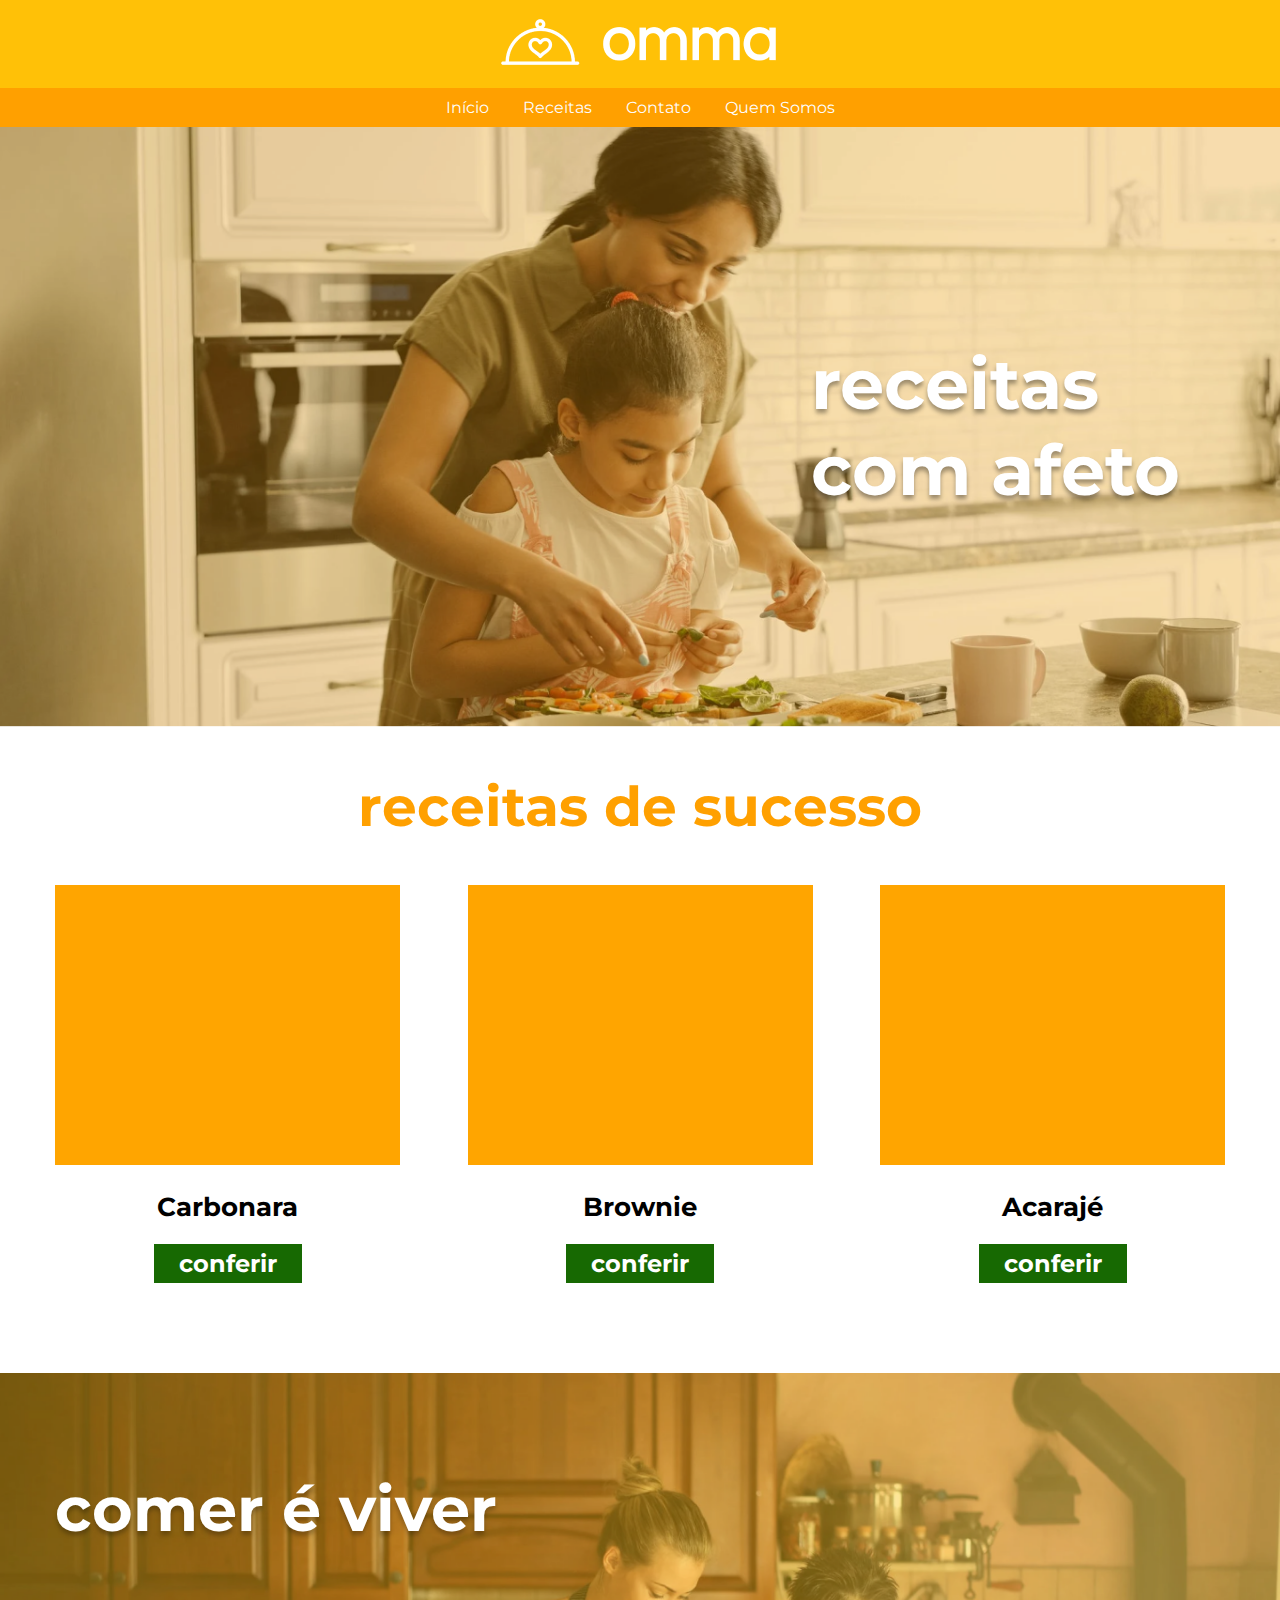
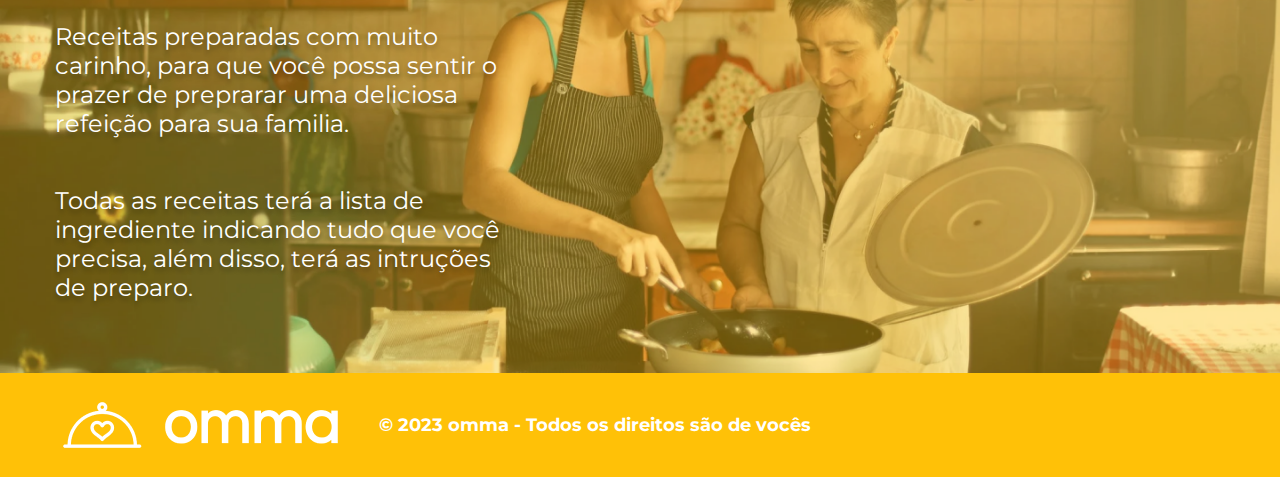
<file: index.html>
<!DOCTYPE html>
<html lang="pt-br">

<head>
    <meta charset="UTF-8">
    <meta http-equiv="X-UA-Compatible" content="IE=edge">
    <meta name="viewport" content="width=device-width, initial-scale=1.0">
    <link rel="stylesheet" href="css/estilo.css">
    <title>Omma - Receitas com afeto</title>
</head>

<body>
    <header>
        <div class="logo">
            <img src="imagens/logo.png" alt="Logo Omma">
        </div>
        <div class="menu">
            <nav>
                <ul>
                    <li> <a href="index.html">Início</a> </li>
                    <li> <a href="lista-receitas.html">Receitas</a> </li>
                    <li> <a href="contato.html">Contato</a> </li>
                </ul>
            </nav>
        </div>
    </header>
    <main>
        <section class="banner">
            <div class="container">
                <h1>Receitas <br> com afeto</h1>
            </div>
        </section>
        <section class="receitas-principais">
            <div class="container">
                <div class="titulo">
                    <h2>Receitas da Semana</h2>
                </div>
                <div class="lista-receitas">
                    <article>
                        <div class="thumb" style="background-image: url(imagens/risoto.png);"></div>
                        <h3>nome da receita</h3>
                        <a href="receita.html">conferir</a>
                    </article>

                    <article>
                        <div class="thumb" style="background-image: url(imagens/bolo-banana.png);"></div>
                        <h3>nome da receita</h3>
                        <a href="receita.html">conferir</a>
                    </article>

                    <article>
                        <div class="thumb" style="background-image: url(imagens/tabule.png);"></div>
                        <h3>nome da receita</h3>
                        <a href="receita.html">conferir</a>
                    </article>
                </div>
            </div>
        </section>
        <section class="banner-secundario">
            <div class="container">
                <h2>comer é viver</h2>
                <p>Receitas preparadas com muito carinho, para que você possa sentir o prazer de preprarar uma deliciosa
                    refeição para sua familia.</p>
                <p>Todas as receitas terá a lista de ingrediente indicando tudo que você precisa, além disso, terá as
                    intruções de preparo. </p>
            </div>
        </section>
    </main>
    <footer>
        <div class="container">
            <img src="imagens/logo.png" alt="Logo Omma">
            <p>© 2023 omma - Todos os direitos são de vocês</p>
        </div>
    </footer>
    <script src="exemplos.js"></script>
</body>

</html>
</file>
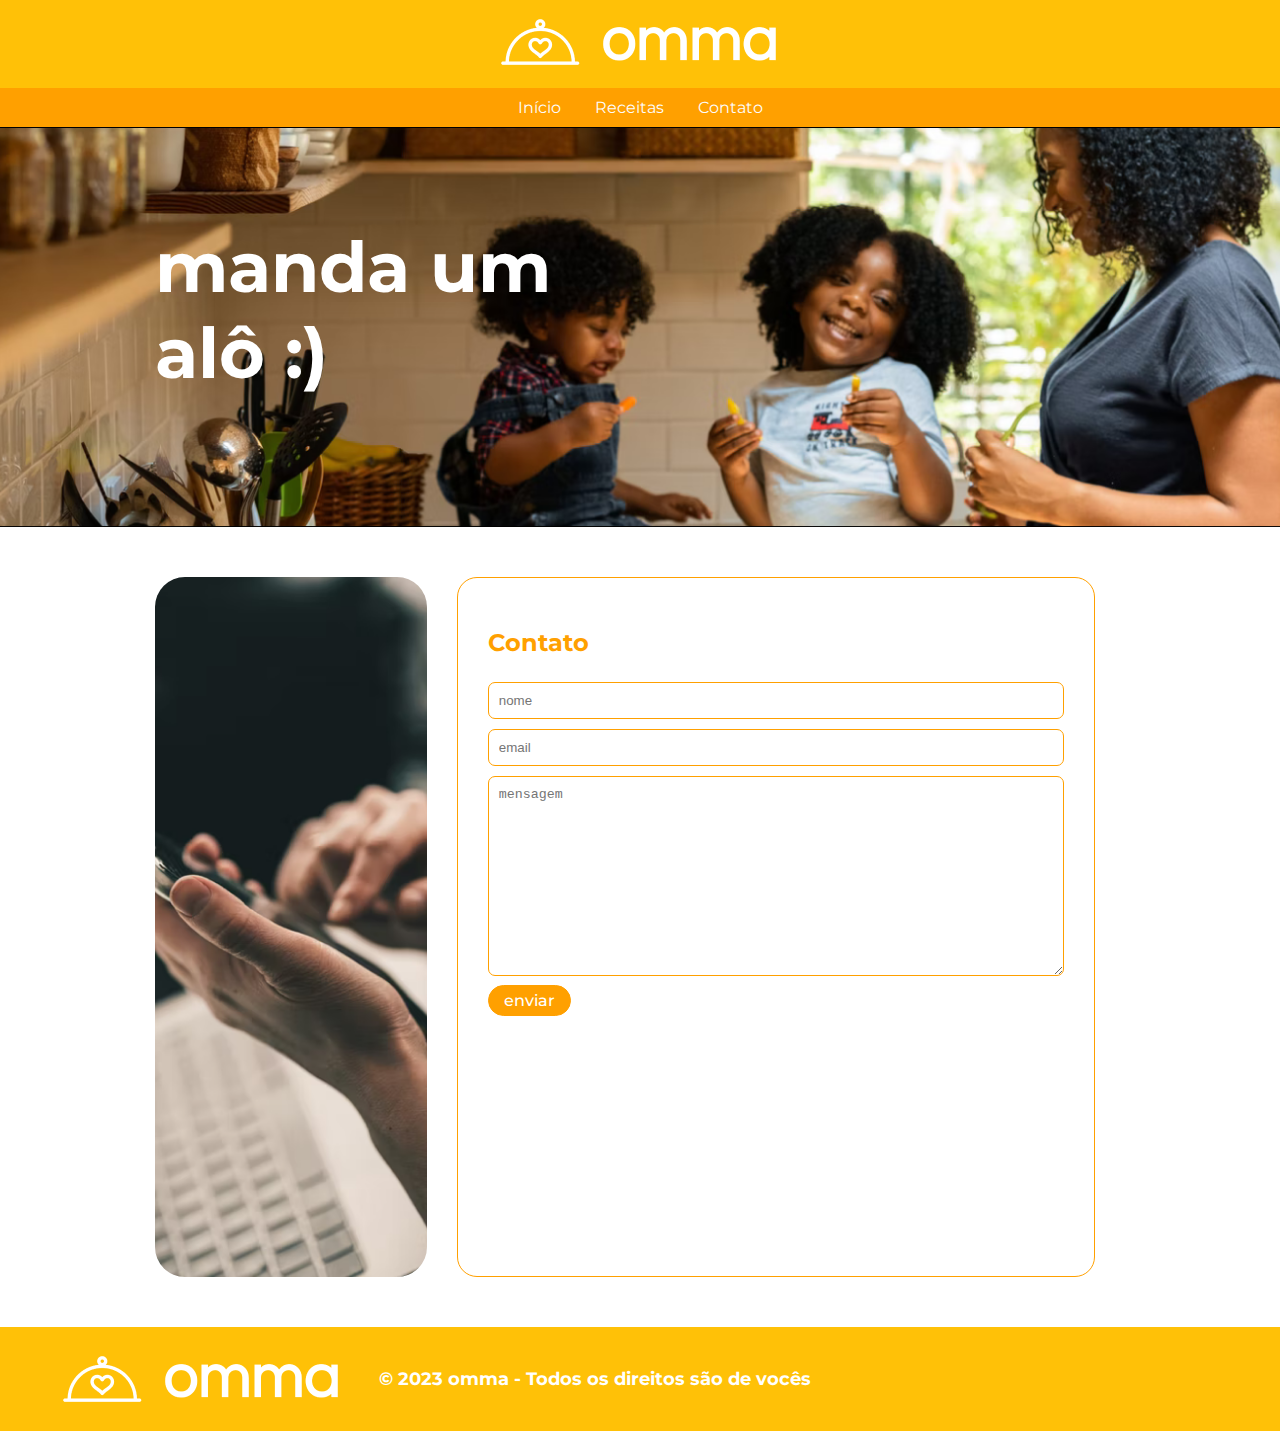
<file: contato.html>
<!DOCTYPE html>
<html lang="pt-br">

<head>
    <meta charset="UTF-8">
    <meta http-equiv="X-UA-Compatible" content="IE=edge">
    <meta name="viewport" content="width=device-width, initial-scale=1.0">
    <link rel="stylesheet" href="css/estilo.css">
    <title>Omma - Receitas com afeto</title>
</head>

<body>
    <header>
        <div class="logo">
            <img src="imagens/logo.png" alt="Logo Omma">
        </div>
        <div class="menu">
            <nav>
                <ul>
                    <li> <a href="index.html">Início</a> </li>
                    <li> <a href="lista-receitas.html">Receitas</a> </li>
                    <li> <a href="contato.html">Contato</a> </li>
                </ul>
            </nav>
        </div>
    </header>
    <main>
        <section class="banner-contato">
            <div class="container">
                <h1>manda um <br> alô :)</h1>
            </div>
        </section>
        <section class="contato">
            <div class="container">
                <div class="banner-vertical"></div>
                <div class="formulario">
                    <h2>Contato</h2>

                    <!-- aqui vem o formulário -->
                    <form>
                        <!-- campo nome -->
                        <input type="text" placeholder="nome" required>
                        <!-- campo email -->
                        <input type="email" placeholder="email" required>
                        <!-- campo mensagem -->
                        <textarea name="mensagem" id="mensagem" placeholder="mensagem"></textarea>
                        <!-- botão enviar -->
                        <button type="submit">enviar</button>
                    </form>
                </div>
            </div>
        </section>
    </main>
    <footer>
        <div class="container">
            <img src="imagens/logo.png" alt="Logo Omma">
            <p>© 2023 omma - Todos os direitos são de vocês</p>
        </div>
    </footer>
</body>

</html>
</file>
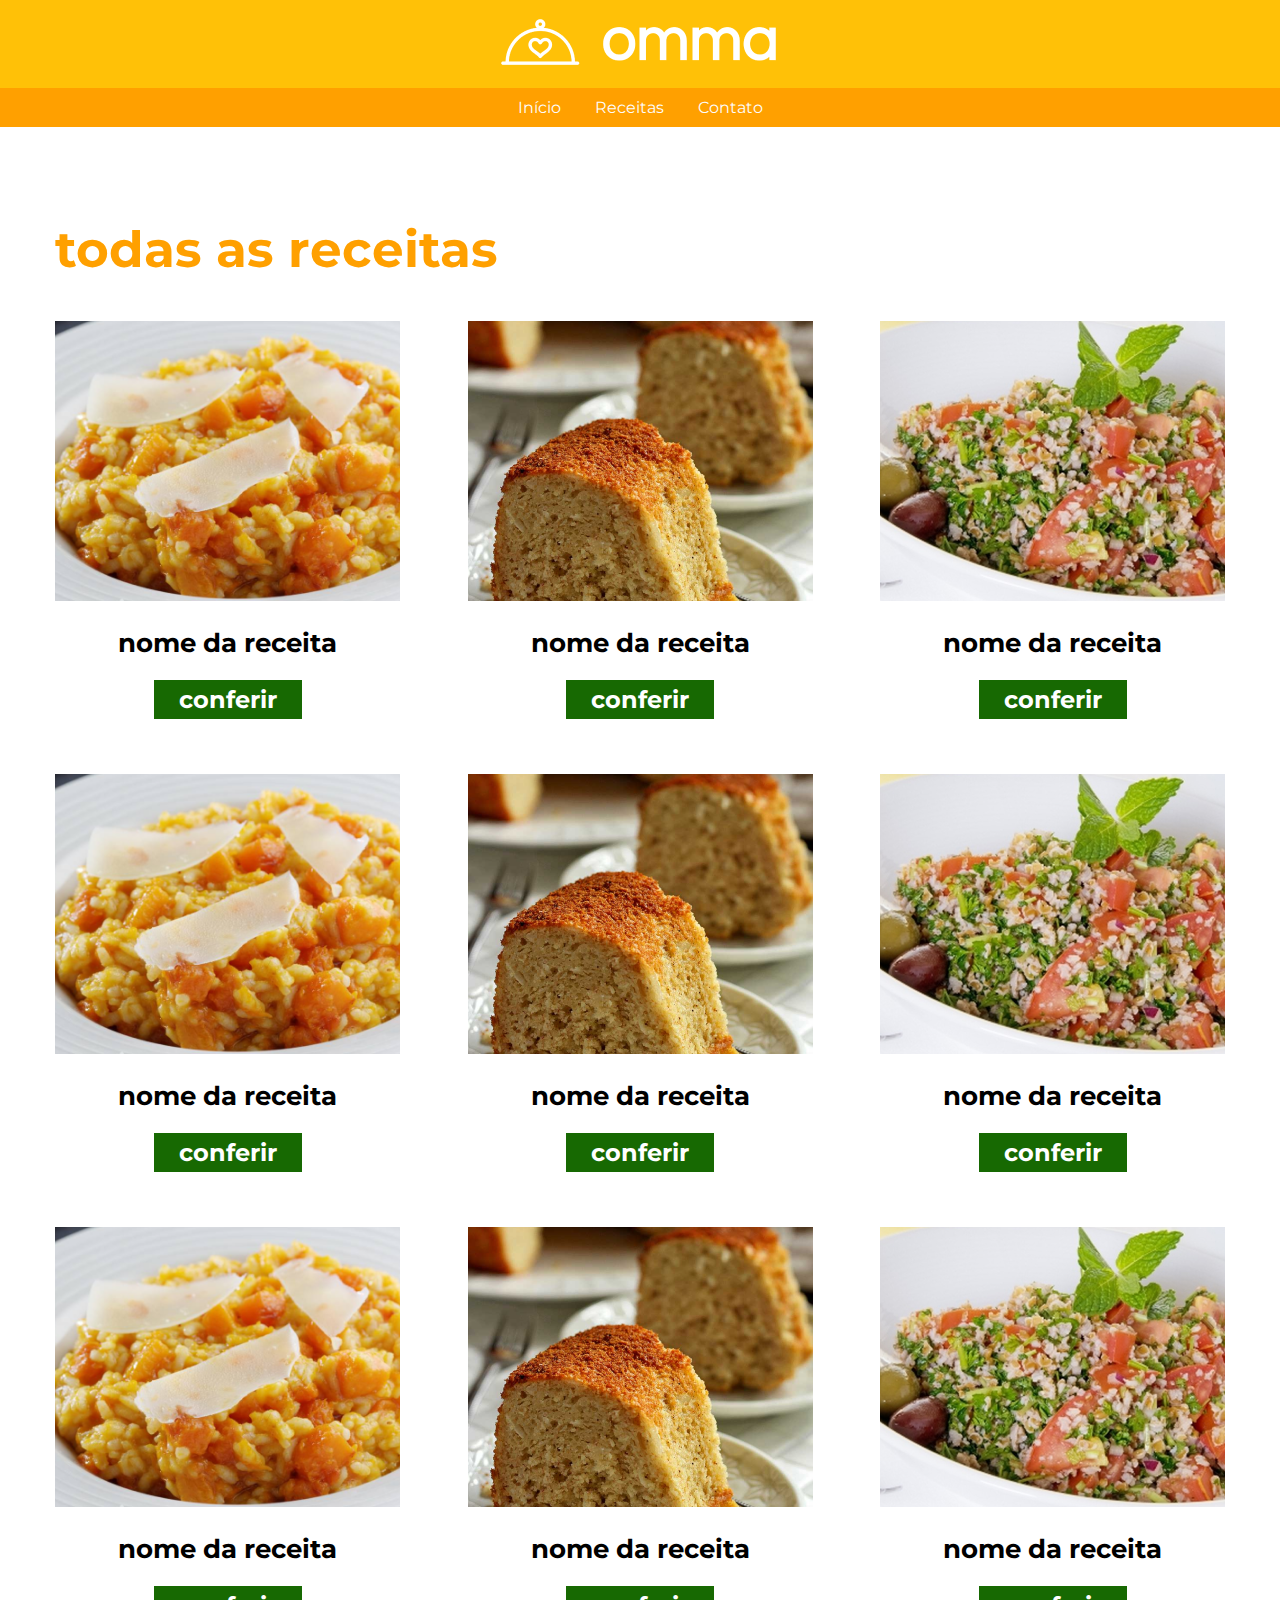
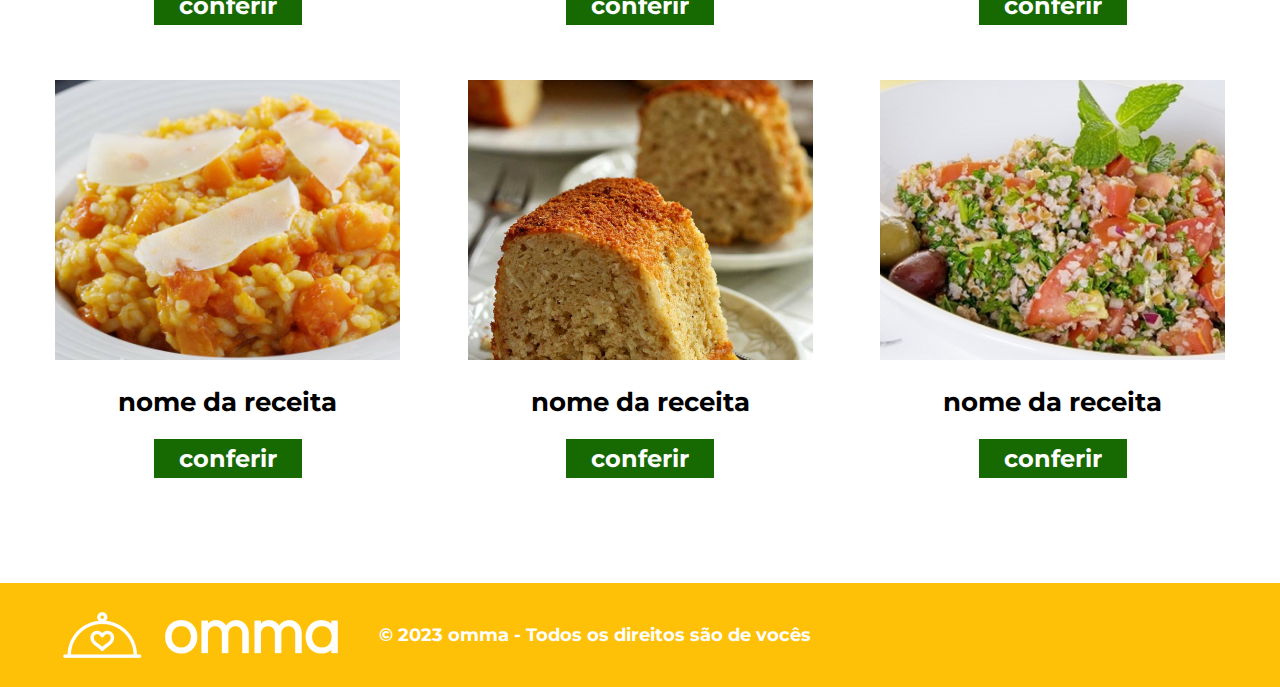
<file: lista-receitas.html>
<!DOCTYPE html>
<html lang="pt-br">

<head>
    <meta charset="UTF-8">
    <meta http-equiv="X-UA-Compatible" content="IE=edge">
    <meta name="viewport" content="width=device-width, initial-scale=1.0">
    <link rel="stylesheet" href="css/estilo.css">
    <title>Omma - Receitas com afeto</title>
</head>

<body>
    <header>
        <div class="logo">
            <img src="imagens/logo.png" alt="Logo Omma">
        </div>
        <div class="menu">
            <nav>
                <ul>
                    <li> <a href="index.html">Início</a> </li>
                    <li> <a href="lista-receitas.html">Receitas</a> </li>
                    <li> <a href="contato.html">Contato</a> </li>
                </ul>
            </nav>
        </div>
    </header>
    <main>
        <section class="todas-receitas">
            <div class="container">
                <div class="titulo">
                    <h2>Todas as receitas</h2>
                </div>
                <div class="lista-receitas">
                    <article>
                        <div class="thumb" style="background-image: url(imagens/risoto.png);"></div>
                        <h3>nome da receita</h3>
                        <a href="receita.html">conferir</a>
                    </article>

                    <article>
                        <div class="thumb" style="background-image: url(imagens/bolo-banana.png);"></div>
                        <h3>nome da receita</h3>
                        <a href="receita.html">conferir</a>
                    </article>

                    <article>
                        <div class="thumb" style="background-image: url(imagens/tabule.png);"></div>
                        <h3>nome da receita</h3>
                        <a href="receita.html">conferir</a>
                    </article>

                    <article>
                        <div class="thumb" style="background-image: url(imagens/risoto.png);"></div>
                        <h3>nome da receita</h3>
                        <a href="receita.html">conferir</a>
                    </article>

                    <article>
                        <div class="thumb" style="background-image: url(imagens/bolo-banana.png);"></div>
                        <h3>nome da receita</h3>
                        <a href="receita.html">conferir</a>
                    </article>

                    <article>
                        <div class="thumb" style="background-image: url(imagens/tabule.png);"></div>
                        <h3>nome da receita</h3>
                        <a href="receita.html">conferir</a>
                    </article>

                    <article>
                        <div class="thumb" style="background-image: url(imagens/risoto.png);"></div>
                        <h3>nome da receita</h3>
                        <a href="receita.html">conferir</a>
                    </article>

                    <article>
                        <div class="thumb" style="background-image: url(imagens/bolo-banana.png);"></div>
                        <h3>nome da receita</h3>
                        <a href="receita.html">conferir</a>
                    </article>

                    <article>
                        <div class="thumb" style="background-image: url(imagens/tabule.png);"></div>
                        <h3>nome da receita</h3>
                        <a href="receita.html">conferir</a>
                    </article>

                    <article>
                        <div class="thumb" style="background-image: url(imagens/risoto.png);"></div>
                        <h3>nome da receita</h3>
                        <a href="receita.html">conferir</a>
                    </article>

                    <article>
                        <div class="thumb" style="background-image: url(imagens/bolo-banana.png);"></div>
                        <h3>nome da receita</h3>
                        <a href="receita.html">conferir</a>
                    </article>

                    <article>
                        <div class="thumb" style="background-image: url(imagens/tabule.png);"></div>
                        <h3>nome da receita</h3>
                        <a href="receita.html">conferir</a>
                    </article>
                </div>
            </div>
        </section>
    </main>
    <footer>
        <div class="container">
            <img src="imagens/logo.png" alt="Logo Omma">
            <p>© 2023 omma - Todos os direitos são de vocês</p>
        </div>
    </footer>
</body>

</html>
</file>
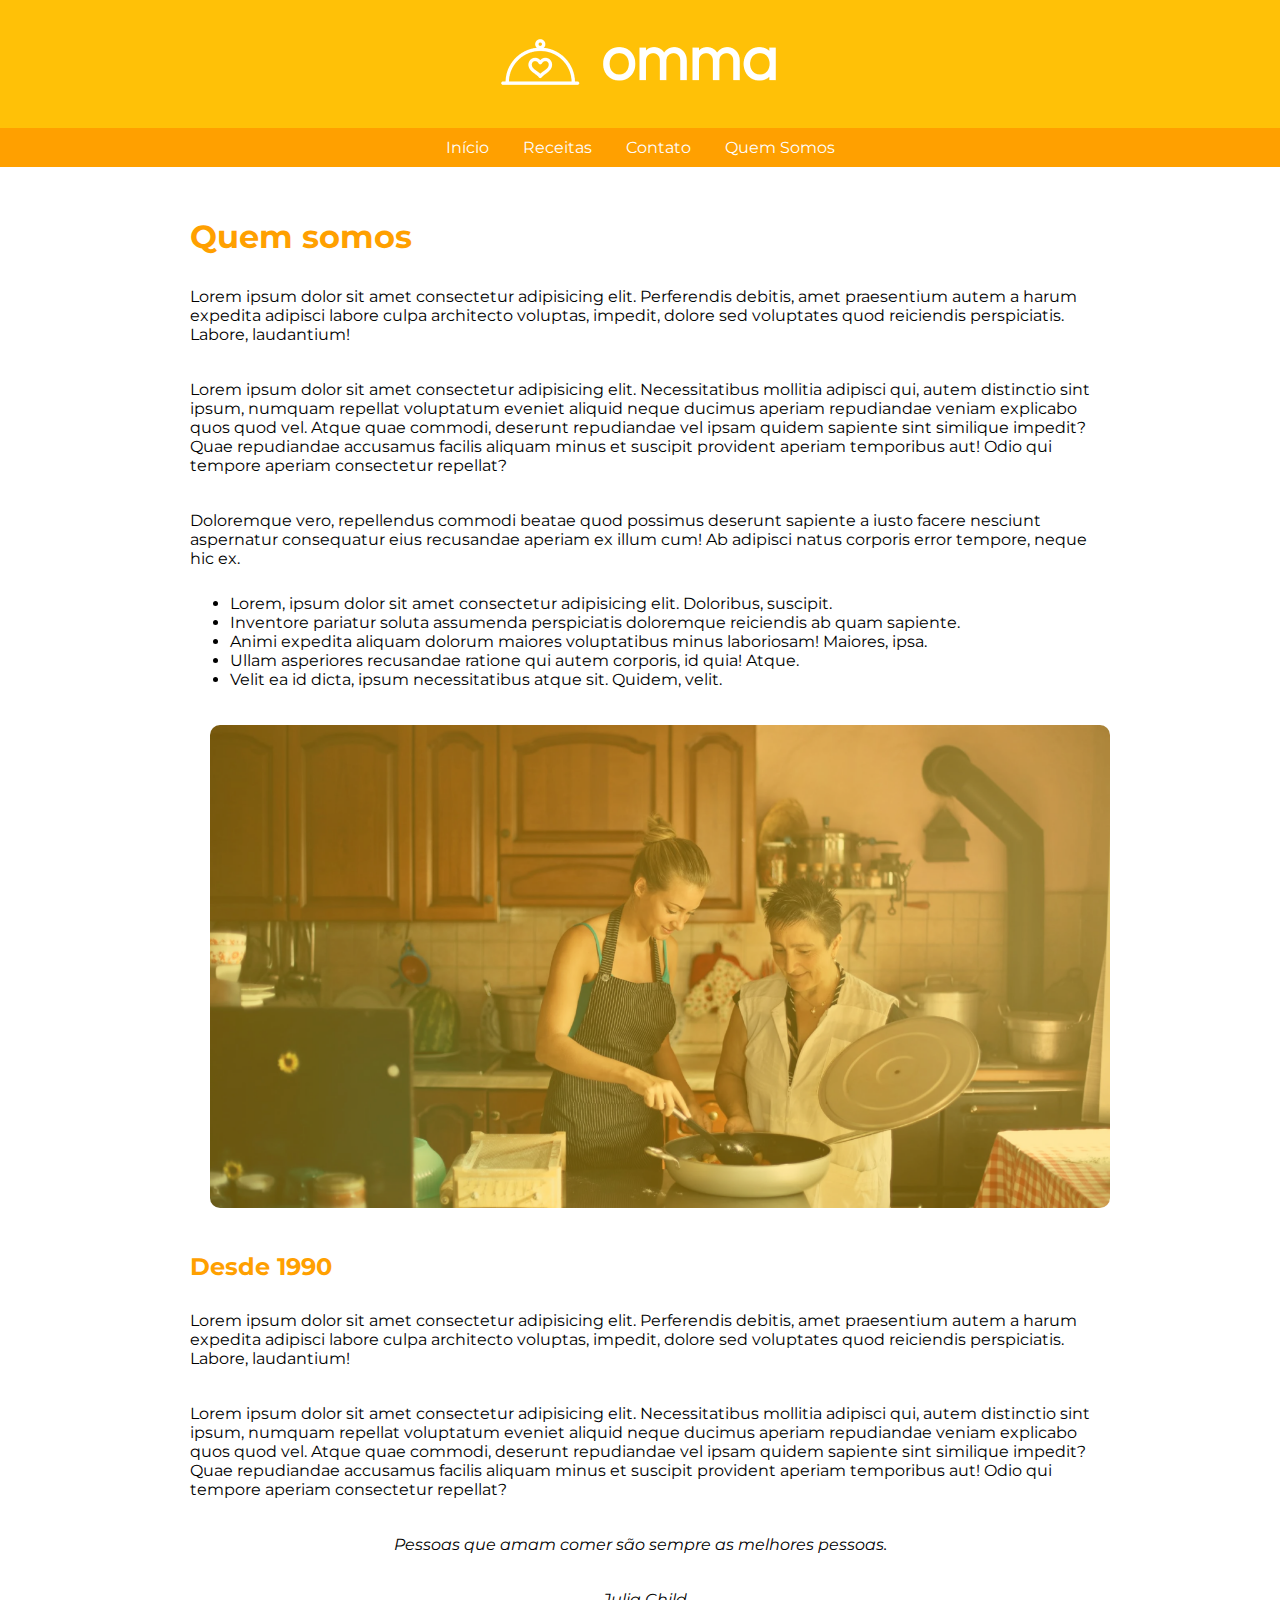
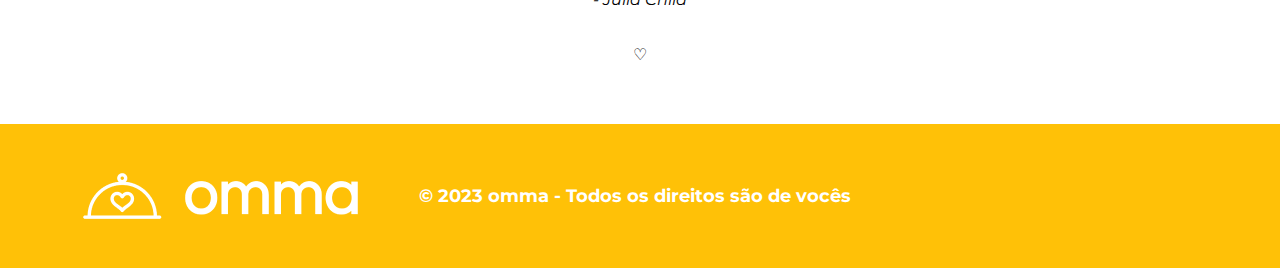
<file: quem-somos.html>
<!DOCTYPE html>
<html lang="pt-br">

<head>
    <meta charset="UTF-8">
    <meta http-equiv="X-UA-Compatible" content="IE=edge">
    <meta name="viewport" content="width=device-width, initial-scale=1.0">
    <link rel="stylesheet" href="css/estilo.css">
    <style>
        .quem-somos .container {
            width: 900px;
            max-width: 100%;
            margin: 50px auto;
        }

        h1,
        h2,
        h3 {
            color: #FFA000;
        }

        p {
            padding: 10px 0;
        }

        img {
            margin: 20px;
            border-radius: 10px;
        }
    </style>
    <title>Omma - Quem Somos</title>
</head>

<body>
    <header>
        <div class="logo">
            <img src="imagens/logo.png" alt="Logo Omma">
        </div>
        <div class="menu">
            <nav>
                <ul>
                    <li> <a href="index.html">Início</a> </li>
                    <li> <a href="lista-receitas.html">Receitas</a> </li>
                    <li> <a href="contato.html">Contato</a> </li>
                </ul>
            </nav>
        </div>
    </header>
    <main>
        <section class="quem-somos">
            <div class="container">
                <h1>Quem somos</h1>

                <p>Lorem ipsum dolor sit amet consectetur adipisicing elit. Perferendis debitis, amet praesentium autem
                    a harum expedita adipisci labore culpa architecto voluptas, impedit, dolore sed voluptates quod
                    reiciendis perspiciatis. Labore, laudantium!</p>
                <p>Lorem ipsum dolor sit amet consectetur adipisicing elit. Necessitatibus mollitia adipisci qui,
                    autem distinctio sint ipsum, numquam repellat voluptatum eveniet aliquid neque ducimus aperiam
                    repudiandae veniam explicabo quos quod vel. Atque quae commodi, deserunt repudiandae
                    vel ipsam quidem sapiente sint similique impedit? Quae repudiandae accusamus facilis aliquam
                    minus et suscipit provident aperiam temporibus aut! Odio qui tempore aperiam consectetur
                    repellat?</p>
                <p>
                    Doloremque vero, repellendus commodi beatae quod possimus deserunt
                    sapiente a iusto facere nesciunt aspernatur consequatur eius recusandae aperiam ex illum cum! Ab
                    adipisci natus corporis error tempore, neque hic ex.</p>

                <ul>
                    <li>Lorem, ipsum dolor sit amet consectetur adipisicing elit. Doloribus, suscipit.</li>
                    <li>Inventore pariatur soluta assumenda perspiciatis doloremque reiciendis ab quam sapiente.</li>
                    <li>Animi expedita aliquam dolorum maiores voluptatibus minus laboriosam! Maiores, ipsa.</li>
                    <li>Ullam asperiores recusandae ratione qui autem corporis, id quia! Atque.</li>
                    <li>Velit ea id dicta, ipsum necessitatibus atque sit. Quidem, velit.</li>
                </ul>

                <img src="imagens/foto-avo.png" width="100%" alt="Foto das criadoras Luisa e Ana">

                <h2>Desde 1990</h2>

                <p>Lorem ipsum dolor sit amet consectetur adipisicing elit. Perferendis debitis, amet praesentium autem
                    a harum expedita adipisci labore culpa architecto voluptas, impedit, dolore sed voluptates quod
                    reiciendis perspiciatis. Labore, laudantium!</p>
                <p>Lorem ipsum dolor sit amet consectetur adipisicing elit. Necessitatibus mollitia adipisci qui,
                    autem distinctio sint ipsum, numquam repellat voluptatum eveniet aliquid neque ducimus aperiam
                    repudiandae veniam explicabo quos quod vel. Atque quae commodi, deserunt repudiandae
                    vel ipsam quidem sapiente sint similique impedit? Quae repudiandae accusamus facilis aliquam
                    minus et suscipit provident aperiam temporibus aut! Odio qui tempore aperiam consectetur
                    repellat?</p>

                <div style="text-align: center;">
                    <cite>
                        <p>Pessoas que amam comer são sempre as melhores pessoas.</p>
                        <p>- Julia Child </p>
                    </cite>

                    <p>♡</p>
                </div>
            </div>
        </section>
    </main>
    <footer>
        <div class="container">
            <img src="imagens/logo.png" alt="Logo Omma">
            <p>© 2023 omma - Todos os direitos são de vocês</p>
        </div>
    </footer>
    <script src="exemplos.js"></script>
</body>

</html>
</file>
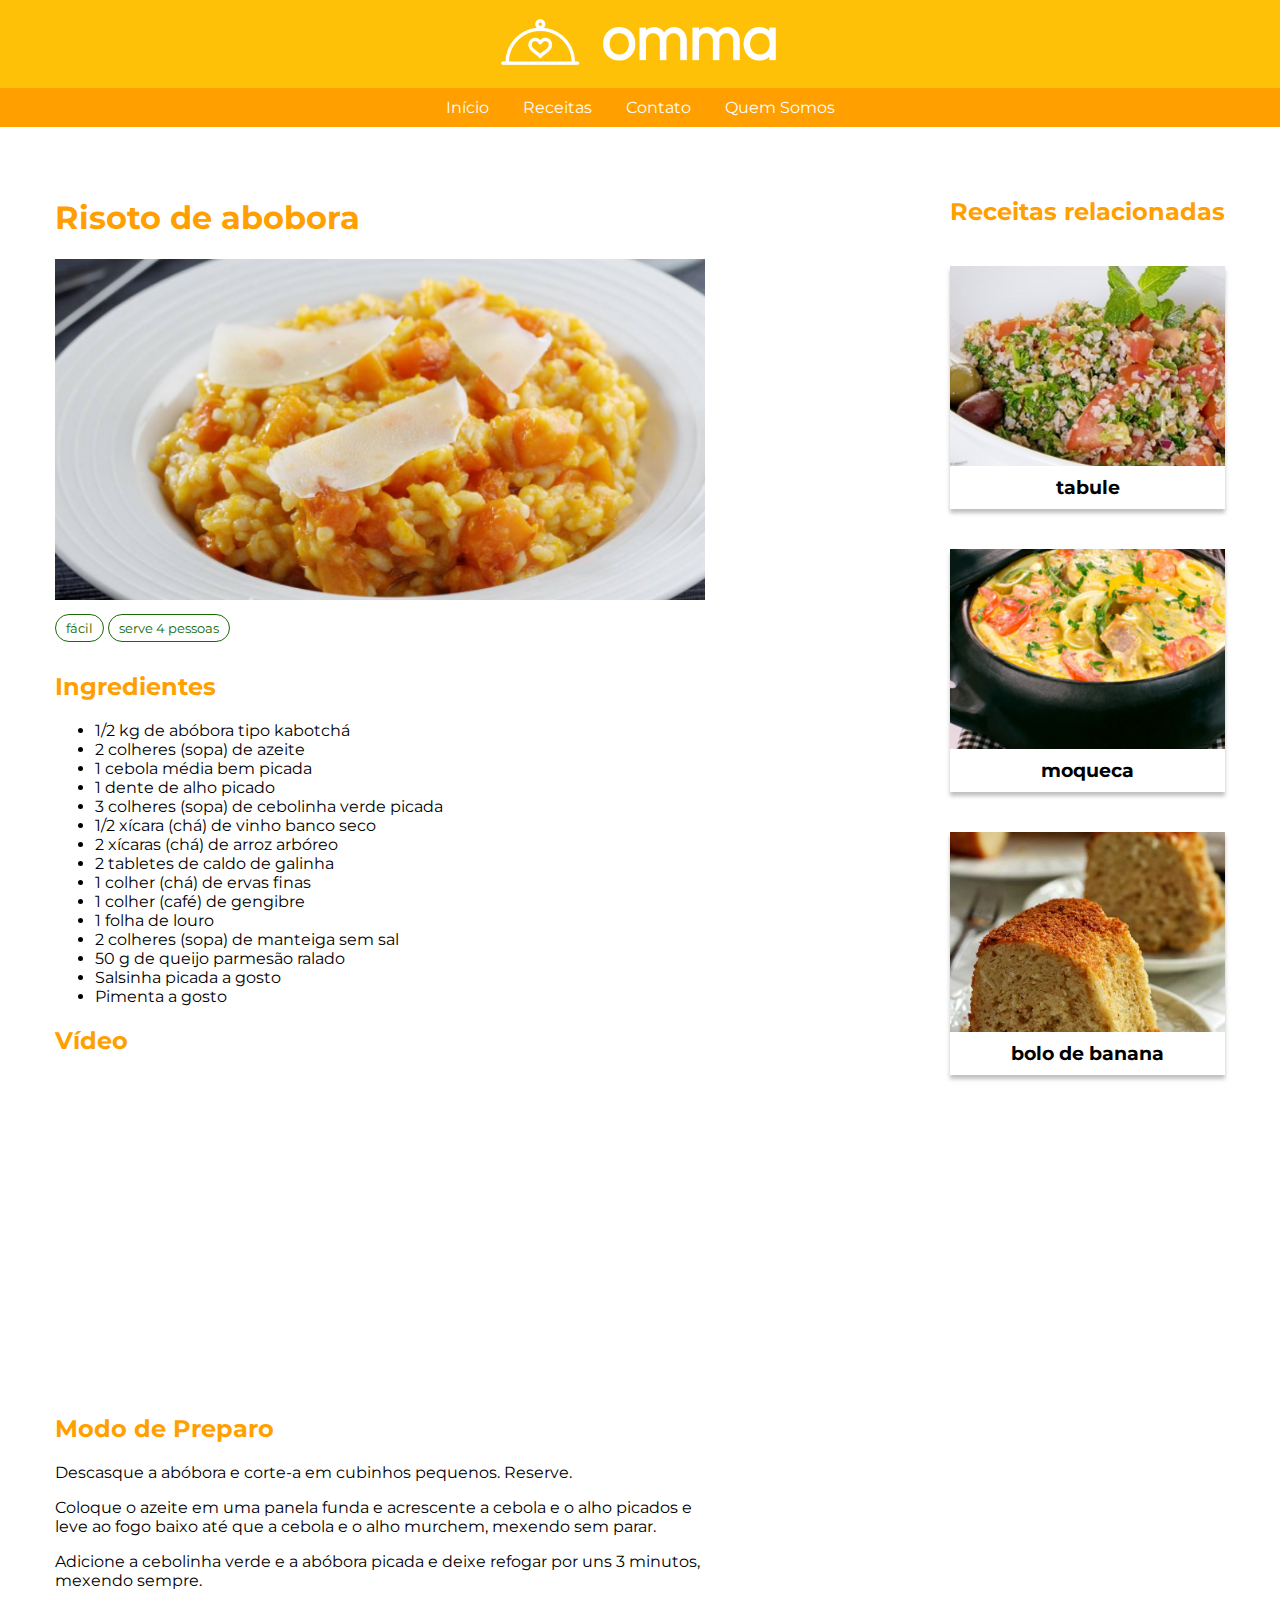
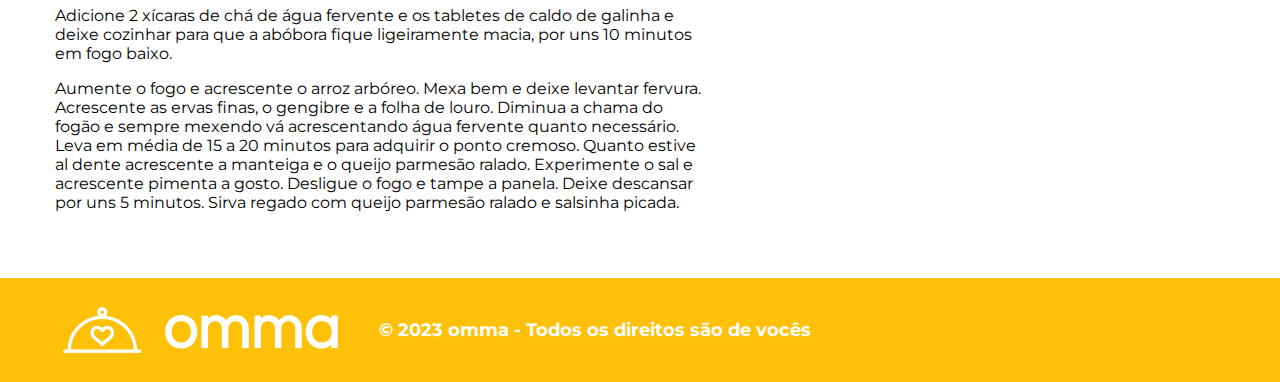
<file: receita.html>
<!DOCTYPE html>
<html lang="pt-br">

<head>
    <meta charset="UTF-8">
    <meta http-equiv="X-UA-Compatible" content="IE=edge">
    <meta name="viewport" content="width=device-width, initial-scale=1.0">
    <link rel="stylesheet" href="css/estilo.css">
    <title>Omma - Receitas com afeto</title>
</head>

<body>
    <header>
        <div class="logo">
            <img src="imagens/logo.png" alt="Logo Omma">
        </div>
        <div class="menu">
            <nav>
                <ul>
                    <li> <a href="index.html">Início</a> </li>
                    <li> <a href="lista-receitas.html">Receitas</a> </li>
                    <li> <a href="contato.html">Contato</a> </li>
                </ul>
            </nav>
        </div>
    </header>
    <div class="container-receita-interna">
        <main>
            <h1>Risoto de abobora</h1>
            <img src="imagens/risoto.png" alt="Foto do risoto">
            <small class="tag">fácil</small>
            <small class="tag">serve 4 pessoas</small>

            <h2>Ingredientes</h2>
            <ul>
                <li>1/2 kg de abóbora tipo kabotchá</li>
                <li>2 colheres (sopa) de azeite</li>
                <li>1 cebola média bem picada</li>
                <li>1 dente de alho picado</li>
                <li>3 colheres (sopa) de cebolinha verde picada</li>
                <li>1/2 xícara (chá) de vinho banco seco</li>
                <li>2 xícaras (chá) de arroz arbóreo</li>
                <li>2 tabletes de caldo de galinha</li>
                <li>1 colher (chá) de ervas finas</li>
                <li>1 colher (café) de gengibre</li>
                <li>1 folha de louro</li>
                <li>2 colheres (sopa) de manteiga sem sal</li>
                <li>50 g de queijo parmesão ralado</li>
                <li>Salsinha picada a gosto</li>
                <li>Pimenta a gosto</li>
            </ul>

            <h2>Vídeo</h2>
            <!-- video -->
            <iframe width="560" height="315" src="https://www.youtube.com/embed/Mxc3RQE4yAg"
                title="YouTube video player" frameborder="0"
                allow="accelerometer; autoplay; clipboard-write; encrypted-media; gyroscope; picture-in-picture; web-share"
                allowfullscreen></iframe>

            <h2>Modo de Preparo</h2>

            <p>Descasque a abóbora e corte-a em cubinhos pequenos. Reserve. </p>
            <p>Coloque o azeite em uma panela funda e acrescente a cebola e o alho picados e leve ao fogo baixo até que
                a
                cebola e o alho murchem, mexendo sem parar.</p>
            <p>Adicione a cebolinha verde e a abóbora picada e deixe refogar por uns 3 minutos, mexendo sempre.</p>
            <p> Adicione 2 xícaras de chá de água fervente e os tabletes de caldo de galinha e deixe cozinhar para que a
                abóbora fique ligeiramente macia, por uns 10 minutos em fogo baixo. </p>

            <p>Aumente o fogo e acrescente o arroz arbóreo. Mexa bem e deixe levantar fervura. Acrescente as ervas
                finas, o
                gengibre e a folha de louro. Diminua a chama do fogão e sempre mexendo vá acrescentando água fervente
                quanto
                necessário. Leva em média de 15 a 20 minutos para adquirir o ponto cremoso. Quanto estive al dente
                acrescente a manteiga e o queijo parmesão ralado. Experimente o sal e acrescente pimenta a gosto.
                Desligue o
                fogo e tampe a panela. Deixe descansar por uns 5 minutos. Sirva regado com queijo parmesão ralado e
                salsinha
                picada.</p>

        </main>
        <aside>
            <h2>Receitas relacionadas</h2>

            <article class="receita-relacionada">
                <a href="#">
                    <div class="thumb" style="background-image: url(imagens/tabule.png);"></div>
                </a>
                <h3>Tabule</h3>
            </article>

            <article class="receita-relacionada">
                <a href="#">
                    <div class="thumb" style="background-image: url(imagens/moqueca.png);"></div>
                </a>
                <h3>Moqueca</h3>
            </article>

            <article class="receita-relacionada">
                <a href="#">
                    <div class="thumb" style="background-image: url(imagens/bolo-banana.png);"></div>
                </a>
                <h3>Bolo de banana</h3>
            </article>
        </aside>
    </div>
    <footer>
        <div class="container">
            <img src="imagens/logo.png" alt="Logo Omma">
            <p>© 2023 omma - Todos os direitos são de vocês</p>
        </div>
    </footer>
    <script src="exemplos.js"></script>
</body>

</html>
</file>
<file: css/estilo.css>
@import url('https://fonts.googleapis.com/css2?family=Montserrat:wght@300;400;500;600;700&display=swap');


* {
    box-sizing: border-box;
    /* garante que o elemento ocupa no maximo o espaço definido no width */
}

body {
    margin: 0;
    padding: 0;
    font-family: 'Montserrat', sans-serif;
}

header .logo {
    background-color: #FFC107;
    text-align: center;
}

header .menu {
    background-color: #FFA000;
    /* background-color = cor de fundo */
    /* flexbox (mais detalhes na prox. aula) */
    display: flex;
    /* ativar flexbox */
    justify-content: center;
    /* centralizar na horizontal */
}

header .menu ul {
    margin: 0;
    /* margin = espaçamento externo */
    list-style: none;
    /* tirar marcador da lista */
    padding: 0;
}

header .menu ul li {
    display: inline-block;
    padding: 10px 15px;
    /* padding = espaçamento interno | 10px pra cima e pra baixo, 15px pras laterais */
}

header .menu ul li a {
    text-decoration: none;
    /* tirar sublinhado */
    color: #FDFDFD;
    /* muda a cor do texto */
}

main section.banner {
    height: 600px;
    /* altura */
    /* background-color: cadetblue; */
    /* cor de fundo pra teste */
    background-image: url(../imagens/banner-home.png);
    /* imagem de fundo */
    background-repeat: no-repeat;
    /* imagem não vai repetir */
    background-size: cover;
    /* imagem vai cobrir todo o elemento section */
    background-position: center;
}

main section.banner .container {
    display: flex;
    justify-content: flex-end;
    /* alinhamento horizontal pra direita */
    align-items: center;
    /* alinhamento vertical centralizado */
    height: 600px;
    /* altura */
}

main section.banner h1 {
    font-size: 70px;
    text-transform: lowercase;
    /* tudo com letra minuscula */
    color: #fff;
    text-shadow: 0px 4px 4px rgba(0, 0, 0, 0.36);
    /* sombra no texto */
    padding: 100px;
}

main section.receitas-principais .container {
    min-height: 600px;
    width: 1200px;
    max-width: 100%;
    /* largura */
    margin: 0 auto;
    /* espaçamento automatico para centralizar o container */
    padding: 0 15px;
}

main section.receitas-principais h2 {
    color: #FFA000;
    text-align: center;
    font-weight: bold;
    /* grossura da letra */
    font-size: 55px;
    /* tamanho da letra */
    text-transform: lowercase;
    /* letras minusculas */
}

.lista-receitas {
    display: flex;
    /* ativando flexbox */
    justify-content: space-between;
    /* espaçamento igual ao redor dos elementos (horizontal) */
    align-items: flex-start;
    /* todos os elementos alinhados ao topo */
    flex-wrap: wrap;
    /* permite que aconteça a quebra de linha */
}

.lista-receitas article {
    /* border: 1px solid orange; */
    /* borda somente para teste */
    width: 345px;
    /* largura do article */
    text-align: center;
    /* centralizando tudo no article */
    margin-bottom: 60px;
    /* espaçamento inferior */
}

.lista-receitas article .thumb {
    width: 100%;
    /* imagem vai ocupar 100% de largura do article */
    height: 280px;
    /* altura do thumb */
    background-color: orange;
    /* cor de fundo somente para teste */
    background-size: cover;
    /* imagem cobre todo o elemento */
    background-repeat: no-repeat;
    /* imagem não se repete */
    background-position: center;
    /* imagem centralizada */
}

.lista-receitas article h3 {
    font-size: 26px;
}

.lista-receitas article a {
    background-color: #176902;
    /* cor de fundo */
    color: #FFF;
    /* cor do texto */
    font-size: 24px;
    /* tamanho da letra */
    font-weight: bold;
    /* grossura da letra */
    padding: 5px 25px;
    /* espaçamento interno do botão */
    text-decoration: none;
    /* tirar sublinhado do link */
}

section.banner-secundario {
    background-image: url(../imagens/foto-avo.png);
    background-size: cover;
    background-position: center;
}

section.banner-secundario .container {
    min-height: 600px;
    width: 1200px;
    max-width: 100%;
    margin: 0 auto;
    padding: 0 15px;
    display: flex;
    flex-direction: column;
    /* itens em coluna */
    justify-content: center;
    /* alinhamento centralizado na vertical */
}

section.banner-secundario .container h2 {
    font-size: 62px;
    color: #fff;
    text-shadow: 0px 4px 4px rgba(0, 0, 0, 0.25);
}

section.banner-secundario .container p {
    color: #fff;
    font-size: 24px;
    text-shadow: 0px 4px 4px rgba(0, 0, 0, 0.25);
    width: 450px;
    max-width: 100%;
}

footer {
    background-color: #FFC107;
    color: #fff;
    font-weight: 700;
    font-size: 18px;
}

footer .container {
    width: 1200px;
    max-width: 100%;
    margin: 0 auto;
    display: flex;
    justify-content: flex-start;
    align-items: center;
    padding: 10px 0;
}

footer p {
    padding: 0 15px;
}


/* Página 2: Todas as Receitas */

main section.todas-receitas .container {
    min-height: 600px;
    /* altura minima */
    width: 1200px;
    max-width: 100%;
    margin: 0 auto;
    padding: 50px 15px;
}

main section.todas-receitas h2 {
    color: #FFA000;
    font-weight: bold;
    font-size: 50px;
    text-transform: lowercase;
}


.container-receita-interna {
    width: 1200px;
    max-width: 100%;
    margin: 50px auto;
    padding: 0 15px;
    display: flex;
    justify-content: space-between;
    align-items: flex-start;
}

.container-receita-interna main {
    width: 700px;
    max-width: 100%;
    padding-right: 50px;
}

.container-receita-interna main img {
    width: 100%;
}

small.tag {
    display: inline-block;
    border: 1px solid #176902;
    border-radius: 47px;
    /* bordas arredondadas */
    color: #176902;
    padding: 5px 10px;
    margin: 10px 0;
}

aside article.receita-relacionada {
    background-color: #fff;
    box-shadow: 0px 4px 4px rgba(0, 0, 0, 0.25);
    margin: 40px 0;
}

aside article.receita-relacionada .thumb {
    width: 100%;
    height: 200px;
    background-size: cover;
    background-position: center;
}

aside article.receita-relacionada h3 {
    padding: 10px;
    margin: 0;
    text-transform: lowercase;
    text-align: center;
}

/* Página Contato */

.banner-contato {
    width: 100%;
    height: 400px;
    background-image: url(../imagens/banner-contato.png);
    background-size: cover;
    background-position: center;
}

.banner-contato .container,
section.contato .container {
    width: 1000px;
    max-width: 100%;
    margin: 0 auto;
    padding: 50px 15px;
    display: flex;
}

.banner-contato .container h1 {
    color: #fff;
    font-size: 70px;
}

.banner-vertical {
    width: 30%;
    height: 700px;
    background-image: url(../imagens/banner-vertical.png);
    background-size: cover;
    background-position: center;
    border-radius: 30px;
}

.formulario {
    border: 1px solid #FFA000;
    border-radius: 20px;
    margin: 0 30px;
    padding: 30px;
    width: 70%;
}

.formulario h2 {
    color: #FFA000;
}

.formulario form input {
    width: 100%;
    border: 1px solid #FFA000;
    border-radius: 7px;
    padding: 10px;
    margin: 5px 0;
}

.formulario form textarea {
    width: 100%;
    border: 1px solid #FFA000;
    border-radius: 7px;
    padding: 10px;
    margin: 5px 0;
    height: 200px;
}

.formulario form button {
    font-size: 16px;
    background-color: #FFA000;
    color: #fff;
    font-family: 'Montserrat', sans-serif;
    font-weight: 500;
    border: 1px solid #FFA000;
    padding: 5px 15px;
    border-radius: 30px;
    transition: 0.5s;
}

.formulario form button:hover {
    background-color: green;
    border-color: green;
    cursor: pointer;
}


@media (max-width: 1100px) {
    /* se o dispositivo tiver no maximo 1100px */

    .container,
    .container-receita-interna {
        width: 900px !important;
        max-width: 100% !important;
        /* !important sobrescreve outras regras */
    }

    main section.banner .container {
        justify-content: flex-start;
    }

    .lista-receitas article {
        width: 240px;
    }

    .container-receita-interna main {
        width: 500px;
    }

    .container-receita-interna main iframe {
        width: 100%;
    }

    aside h2 {
        font-size: 20px;
        margin-top: 20px;
    }

}

@media (max-width: 900px) {

    .container,
    .container-receita-interna {
        width: 800px !important;

    }

    .lista-receitas article {
        padding: 10px;
    }

    .banner-vertical {
        display: none;
    }

    .formulario {
        width: 100%;
    }
}

@media (max-width: 700px) {

    main section.banner .container {
        align-items: flex-end;
    }

    main section.banner h1 {
        padding: 10px 50px;
    }

    .lista-receitas article {
        width: 50%;
    }

    .receitas-principais .lista-receitas article:last-child {
        display: none;
    }

    footer .container {
        flex-wrap: wrap;
        justify-content: center;
    }

    .container-receita-interna {
        flex-wrap: wrap;
        justify-content: center;
    }
}

@media (max-width: 600px) {

    .lista-receitas {
        justify-content: center;
    }

    .lista-receitas article {
        width: 80%;
    }

    main section.todas-receitas h2 {
        text-align: center;
    }

    .banner-contato .container h1 {
        font-size: 60px;
    }

    main section.banner h1 {
        font-size: 55px;
    }

    main section.receitas-principais h2 {
        font-size: 30px;
    }
}
</file>
